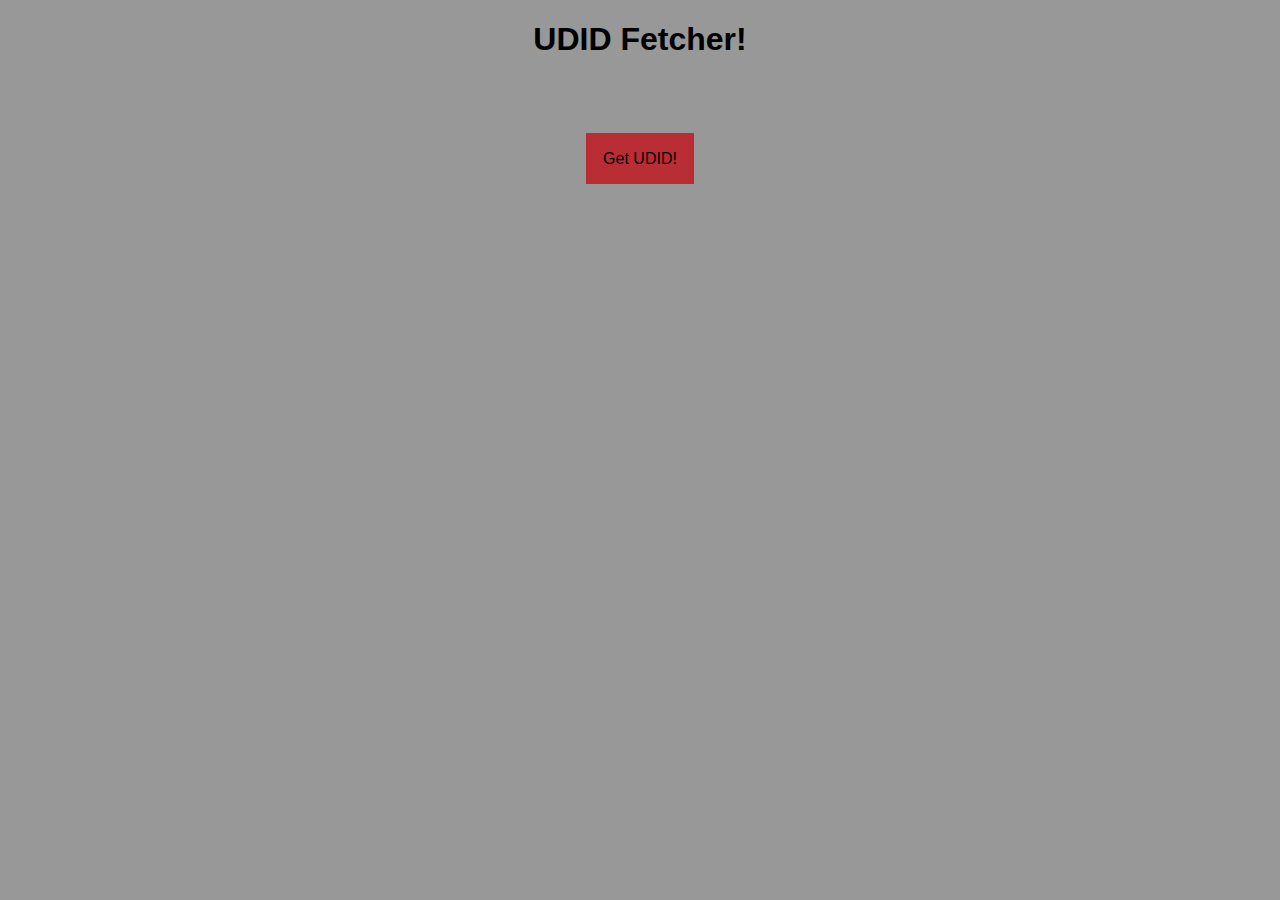
<file: index.html>
<!DOCTYPE html>
<html>
    <head>
        <meta charset="utf-8">
        <title>UDID Fetcher</title>
        <meta name="viewport" content="width=device-width, initial-scale=1" />
        <style>
          body {
            background: #989898;
            font-family: Arial;
            text-align: center;
          }
          a {
            text-decoration: none;
          }
          .button {
            padding: 17px;
            border-radius: 0px;
            background: #b92e34;
            color: Black;
          }
.aotb {
  font-family: Helvetica;
  font-size: 15px;
  position: absolute;
  right: 0;
  bottom: 0;
  left: 0;
  padding: 1rem;
  background-color: #F8F8F8;
  color: #000000;
  text-align: left;
}
.aotb a {
  text-decoration: none;
  color: #ffffff;
}
        </style>
    </head>
    <body>
        <div>
            <div>
                <h1>UDID Fetcher!</h1><br><br><br>
                <p> <a class="button" href="enroll.mobileconfig">Get UDID!</a> </p>
                </div>
            </div>
    </body>
</html>
</file>
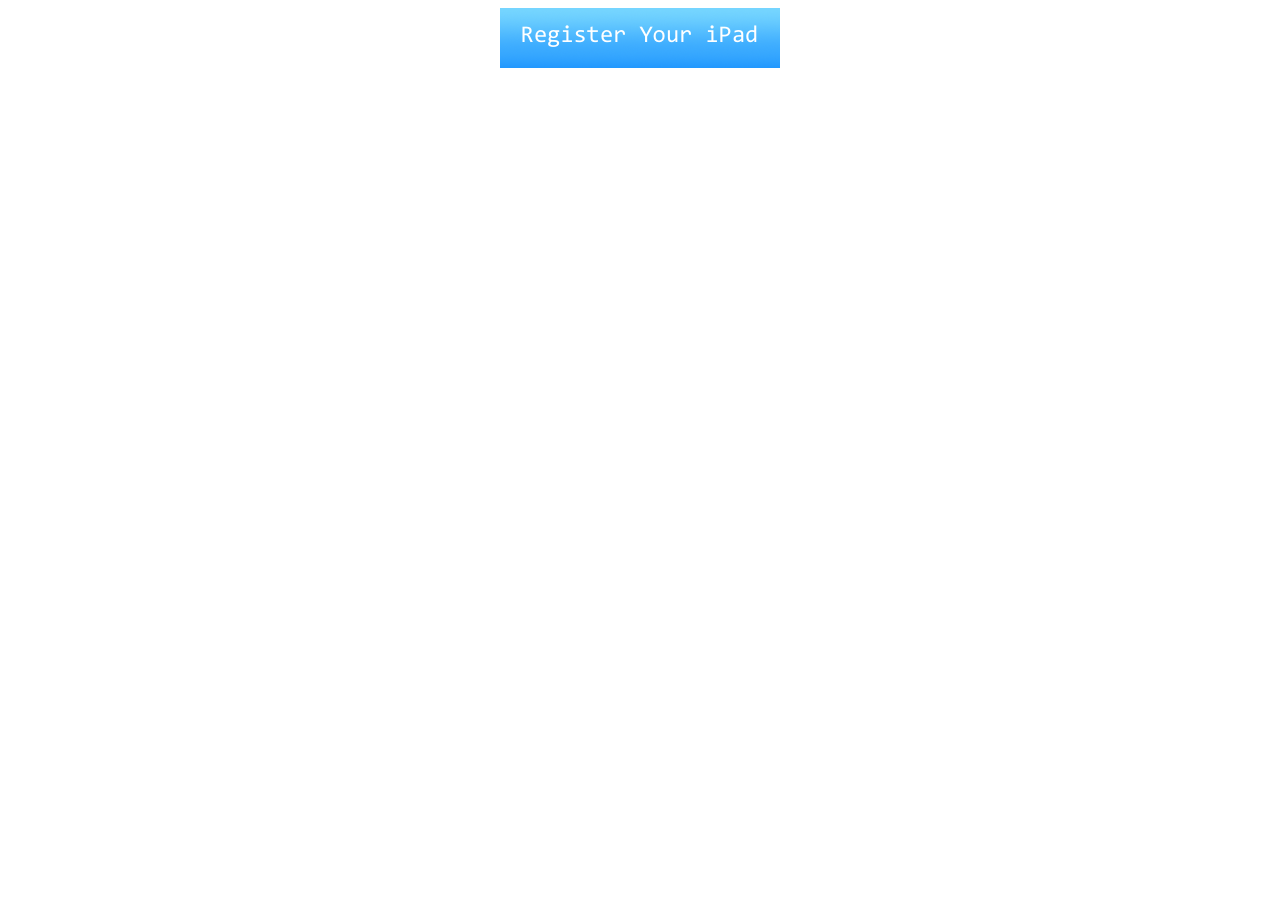
<file: index1.html>
<html>
	<head>
		<meta name="viewport" content="width=device-width">
	</head>
	<body>
		<div style="height: 100px; width: 300px; text-align: center; margin: 0 auto 0 auto;"> 
		<a href="enroll.mobileconfig"><img src="register-button@2x.png" style="width: 280; height: 60;"/></a>
		</div>
	</body>
</html>
</file>
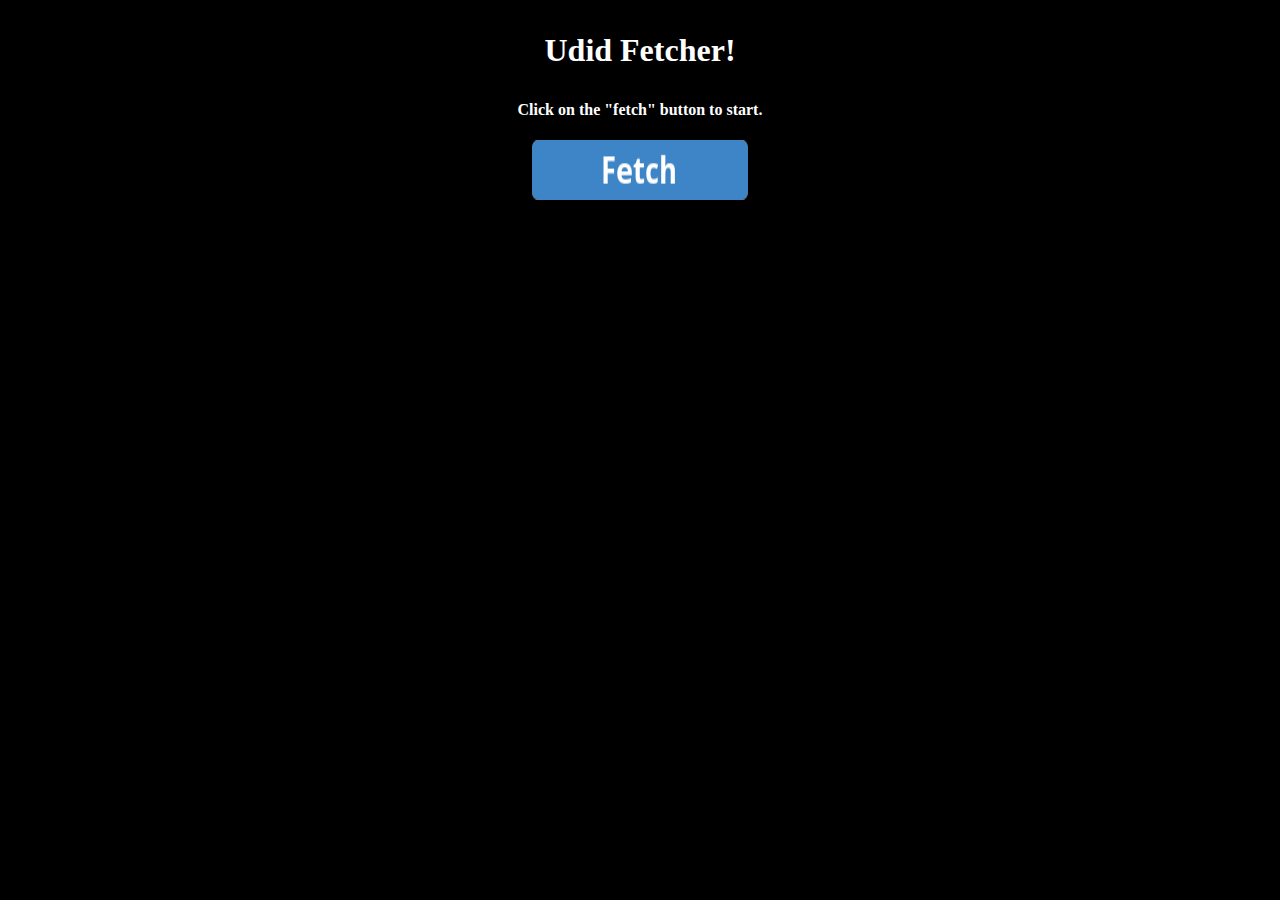
<file: index2.html>
<!DOCTYPE html>
<html>
<body>
<head>
<style>
body {
    background-color: black;
}
</style>
</head>
<style type="text/css">
@font-face {
    font-family: "My Custom Font";
    src: url(http://www.example.org/mycustomfont.ttf) format("truetype");
}
p.customfont { 
    font-family: "My Custom Font", Verdana, Tahoma;
}
</style>
<center><h1><p color="white" class="customfont"><font color="White">Udid Fetcher!</p><h1></center>

<center><h4><p class="customfont"><p><font color="White">Click on the "fetch" button to start.</p><h4></center>

<center>
<a href="enroll.mobileconfig">
<img border="0" alt="Cannot display" src="image/button_fetch.png" width="100" height="100" style="width:216px;height:60px;">
</a>
</center>

</body>
</html>
</file>
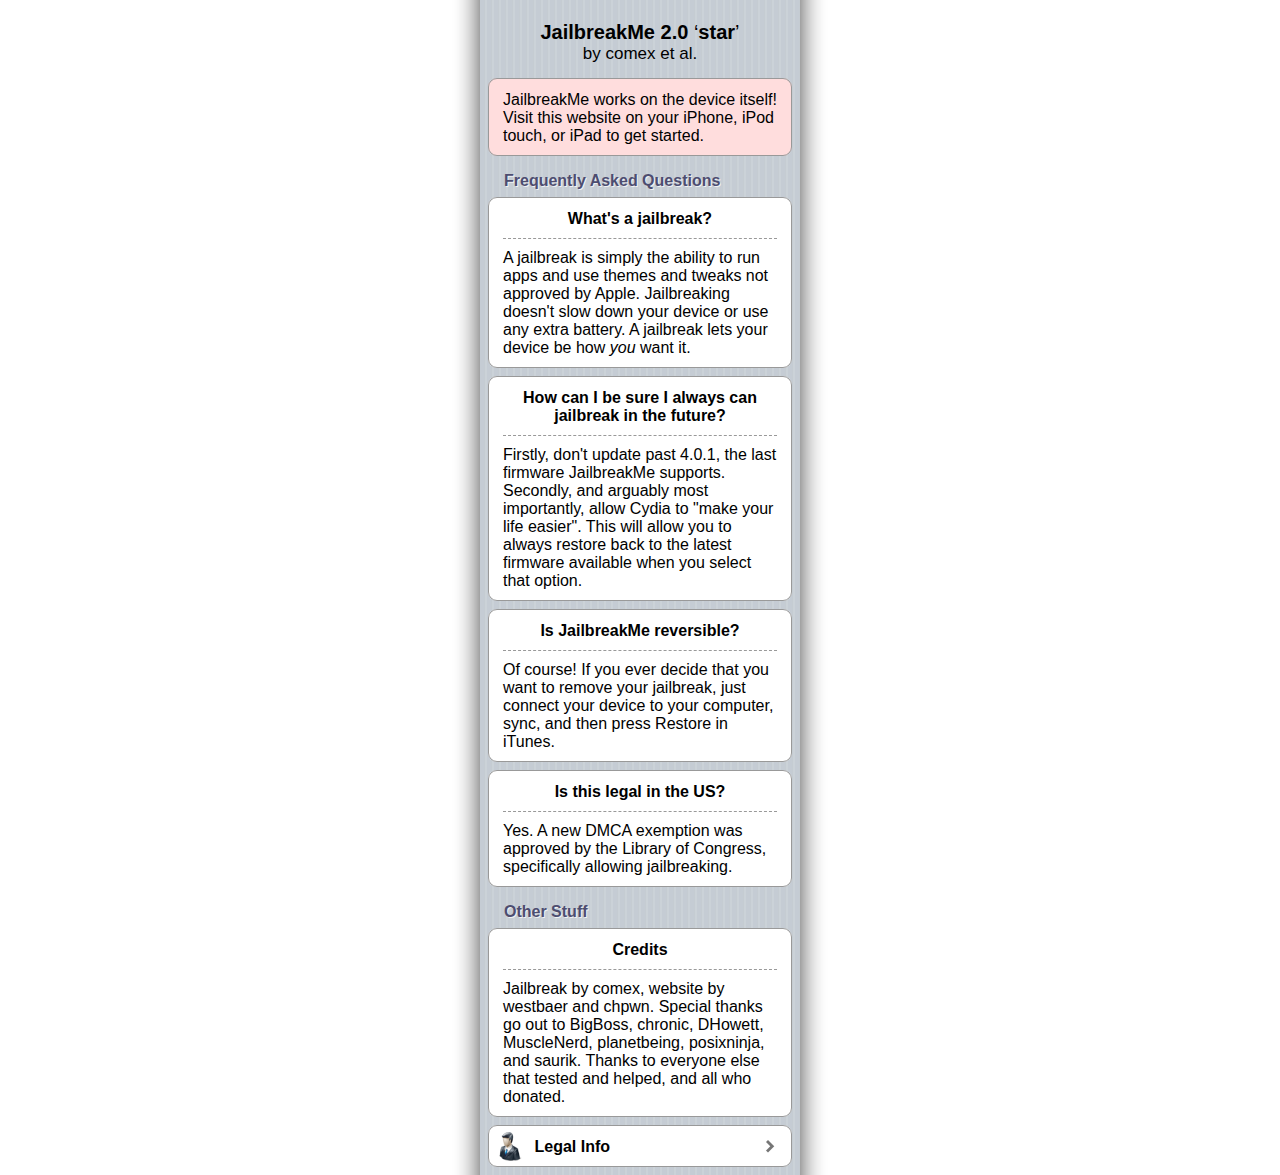
<file: star/faq.html>
<html> 
<head> 
<title>JailbreakMe 2.0</title> 
<link rel="stylesheet" type="text/css" media="screen" href="../star/menes.css"/> 
<meta name="viewport" content="width=device-width, minimum-scale=1.0, maximum-scale=1.0, user-scalable=no"/> 
<meta name="format-detection" content="telephone=no" /> 
<style type="text/css"> 
/* All */
.question {
        font-weight: bold;
}
.question {
        text-align: center;
}
a.panel {
        color: #586c90;
        font-weight: bold;
        text-shadow: rgba(255, 255, 255, 0.75) 1px 1px 0;
}
.email {
        height: 50px;
        -webkit-text-size-adjust: 140%;
        margin: 0px;
        padding-left: 10px;
        padding-right: 10px;
        width: 100%;
        left: 0px;
}
.hidden {
        display: none;
}
.warning {
        background-color: #fdd;
}
</style> 
<script type="text/javascript"> 
// Boolean logic is pretty cool, but it's not even being used and makes it look ugly on load
var agent = navigator.userAgent;
if(agent.indexOf('iPad') != -1 || agent.indexOf('iPhone') != -1 || agent.indexOf('iPod') != -1) {
    document.write('<style>.computer { display: none; }</style>');
}
</script>
</head> 
<body class="pinstripe"> 
<div class="panel">
<div style="margin: 10px 10px; padding: 4px 13px"> 
        <div> 
                <div style="margin-top: 7px; margin-right: auto; margin-left: auto; text-align: left; width: 220px; text-align: center"> 
                        <span style="font-size: 20px" id="welcome"><strong>JailbreakMe 2.0</strong> &lsquo;<strong>star</strong>&rsquo;<br /></span>
                        <span style="font-size: 17px" id="by">by comex et al.</span><br/>
                </div> 
        </div> 
</div> 
<fieldset class="computer warning"> 
        <div class="fsd"><p class="answer"> 
                JailbreakMe works on the device itself! Visit this website on your iPhone, iPod touch, or iPad to get started.
        </p></div> 
</fieldset> 
<!--
<fieldset> 
        <div class="fsd">
                <p style="text-align: center;"> 
                        <form action="https://www.paypal.com/cgi-bin/webscr" method="post" style="padding-left: 75px; margin-bottom: 10px"> 
                                <input type="hidden" name="cmd" value="_donations" /> 
                                <input type="hidden" name="business" value="3Q722K3P92HEL" /> 
                                <input type="hidden" name="lc" value="US" /> 
                                <input type="hidden" name="item_name" value="comex" /> 
                                <input type="hidden" name="currency_code" value="USD" /> 
                                <input type="hidden" name="bn" value="PP-DonationsBF:btn_donateCC_LG.gif:NonHosted" /> 
                                <input type="image" src="https://www.paypal.com/en_US/i/btn/btn_donateCC_LG.gif" border="0" name="submit" alt="PayPal - The safer, easier way to pay online!" /> 
                                <img alt="" border="0" src="https://www.paypal.com/en_US/i/scr/pixel.gif" width="1" height="1" /> 
                        </form> 
                    </p>
                    If you liked this jailbreak, I greatly appreciate donations.  Thanks <strong>very much</strong> to everyone who donated to me in the past.
                    <p>
                    (Since some people seem to think so: No, it's not necessary to donate to use the jailbreak! <span style="font-size: 75%">That's why it's called a "donation".</span>)
                    </p>
        </div> 
</fieldset> 
--> 
<label class="lbl">Frequently Asked Questions</label> 
<fieldset> 
        <div class="fsd"> 
                <p class="question">What's a jailbreak?</p> 
                <hr /> 
                <p class="answer">A jailbreak is simply the ability to run apps and use themes and tweaks not approved by Apple. Jailbreaking doesn't slow down your device or use any extra battery. A jailbreak lets your device be how <em>you</em> want it.</p> 
        </div> 
</fieldset>
<fieldset> 
        <div class="fsd"> 
                <p class="question">How can I be sure I always can jailbreak in the future?</p> 
                <hr /> 
                <p class="answer">Firstly, don't update past 4.0.1, the last firmware JailbreakMe supports. Secondly, and arguably most importantly, allow Cydia to "make your life easier". This will allow you to always restore back to the latest firmware available when you select that option.</p> 
        </div> 
</fieldset>
<fieldset> 
        <div class="fsd"> 
                <p class="question">Is JailbreakMe reversible?</p> 
                <hr /> 
                <p class="answer">Of course! If you ever decide that you want to remove your jailbreak, just connect your device to your computer, sync, and then press Restore in iTunes.</p> 
        </div> 
</fieldset> 
<fieldset> 
        <div class="fsd"> 
                <p class="question">Is this legal in the US?</p> 
                <hr /> 
                <p class="answer">Yes. A new DMCA exemption was approved by the Library of Congress, specifically allowing jailbreaking.</p> 
        </div> 
</fieldset> 
<label class="lbl">Other Stuff</label> 
<fieldset> 
        <div class="fsd"> 
                <p class="question">Credits</p> 
                <hr /> 
                <p class="answer">Jailbreak by comex, website by westbaer and chpwn. Special thanks go out to BigBoss, chronic, DHowett, MuscleNerd, planetbeing, posixninja, and saurik. Thanks to everyone else that tested and helped, and all who donated.</p> 
        </div> 
</fieldset> 
<fieldset> 
        <a href="../star/legal.html" class="fsa"> 
                <img src="../star/legal.png" class="icon" /> 
                <div class="fsad"><label>Legal Info</label></div> 
        </a> 
</fieldset> 
</div>
</body> 
</html>
</file>
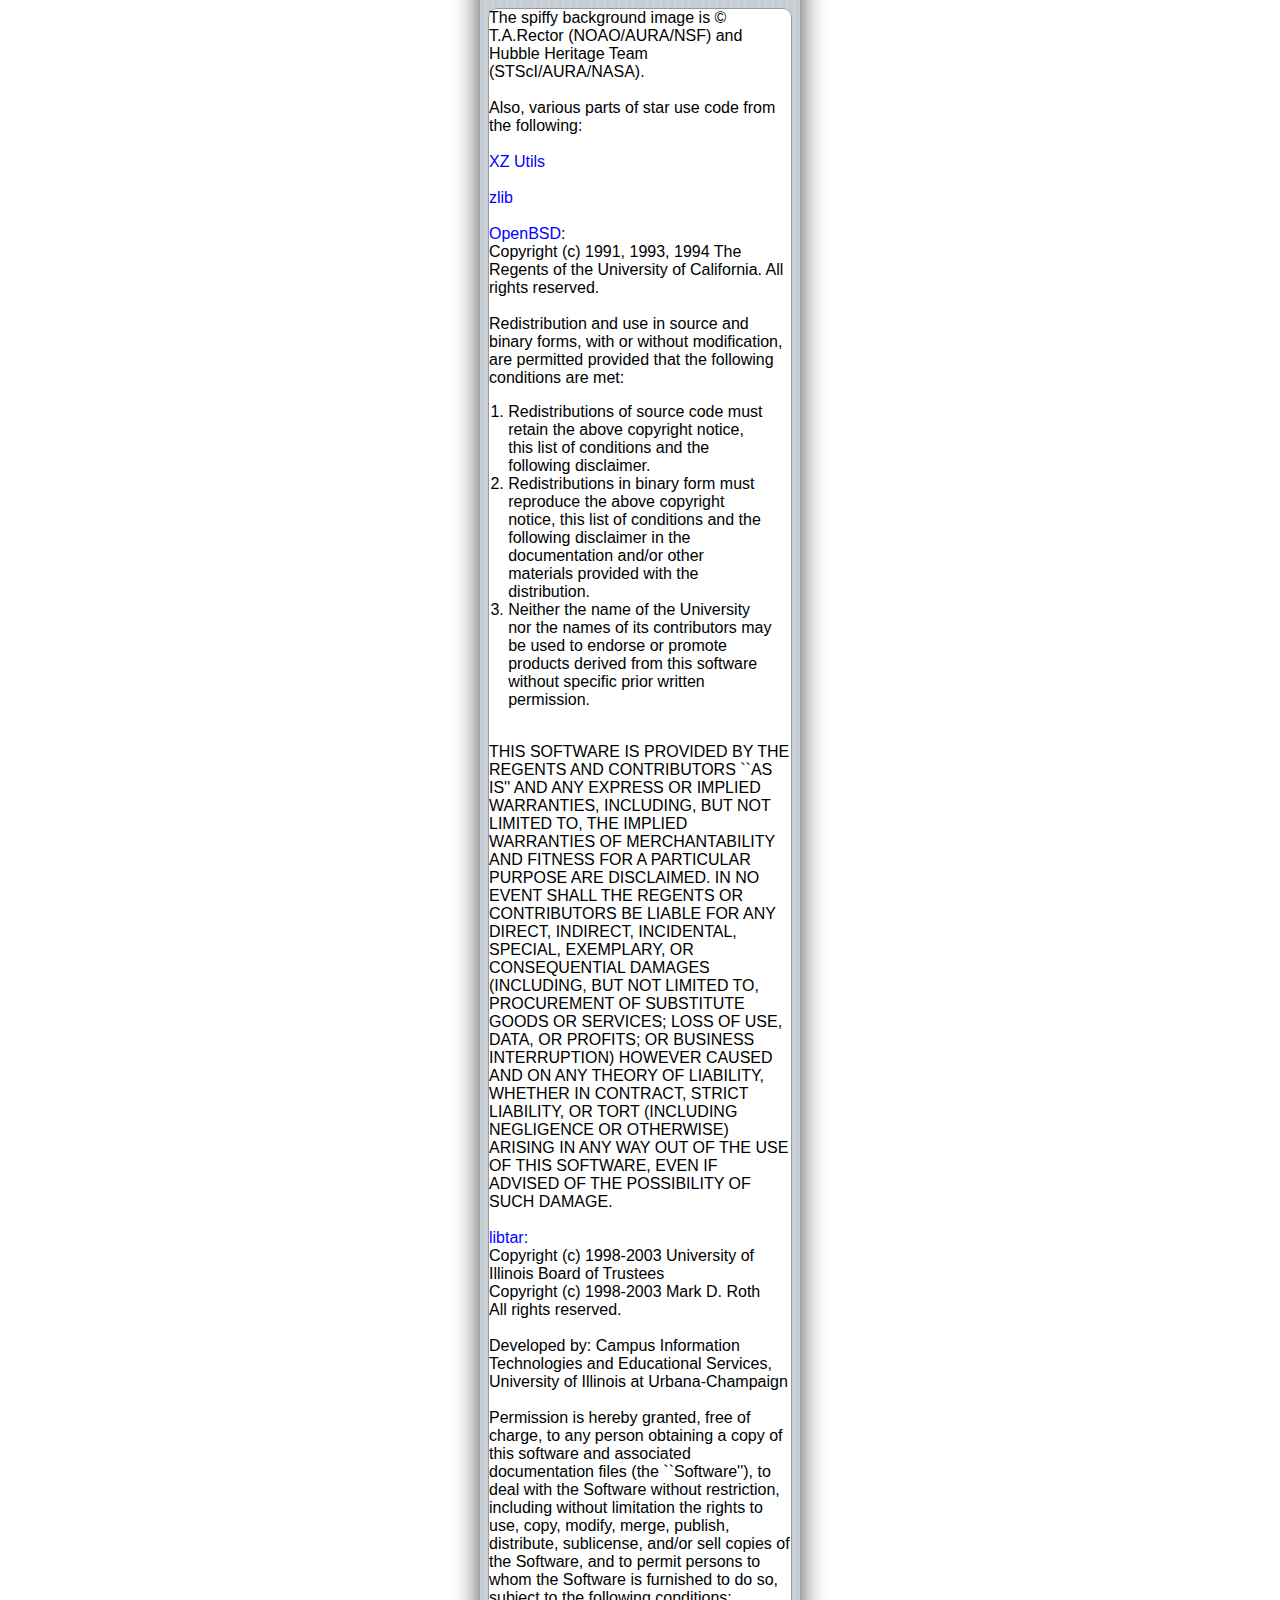
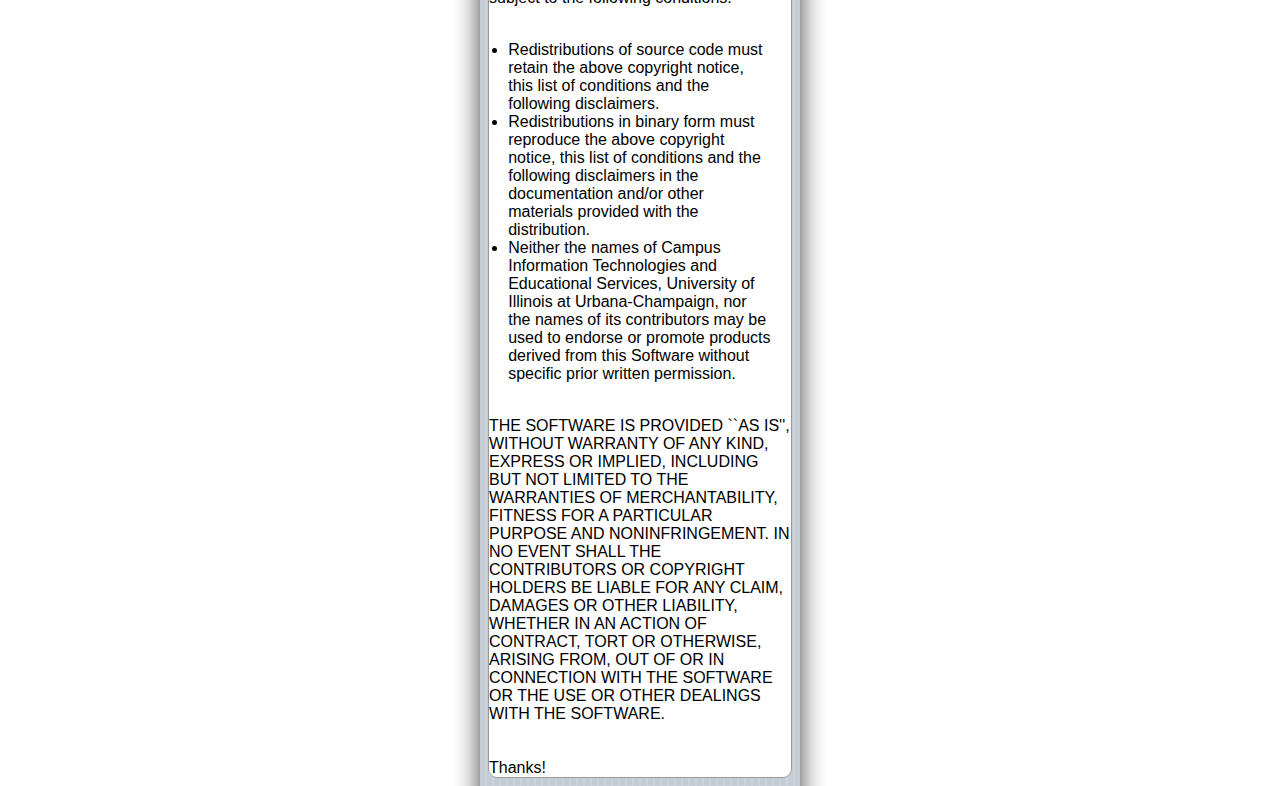
<file: star/legal.html>
<html>
<head>
<title>Legal stuff</title> 
<link rel="stylesheet" type="text/css" media="screen" href="../star/menes.css"/> 
<meta name="viewport" content="width=device-width, minimum-scale=1.0, maximum-scale=1.0, user-scalable=no"/> 
<meta name="format-detection" content="telephone=no" /> 
<style>
ul, ol {
    margin: 1em 1.2em; 
}
</style>
</head>
<body class="pinstripe">
<panel>
<fieldset>
<div>
The spiffy background image is &copy; T.A.Rector (NOAO/AURA/NSF) and Hubble Heritage Team (STScI/AURA/NASA).
<br>
<br>
Also, various parts of star use code from the following:<br>
<br>
<a href="http://tukaani.org/xz/">XZ Utils</a><br>
<br>
<a href="http://www.zlib.net/">zlib</a><br>
<br>
<a href="http://www.openbsd.org/">OpenBSD</a>:<br>
Copyright (c) 1991, 1993, 1994 The Regents of the University of California.  All rights reserved.<br>
<br>
Redistribution and use in source and binary forms, with or without modification, are permitted provided that the following conditions are met:
<ol>
<li>Redistributions of source code must retain the above copyright notice, this list of conditions and the following disclaimer.</li>
<li>Redistributions in binary form must reproduce the above copyright notice, this list of conditions and the following disclaimer in the documentation and/or other materials provided with the distribution.</li>
<li>Neither the name of the University nor the names of its contributors may be used to endorse or promote products derived from this software without specific prior written permission.</li>
</ol>
<br>
THIS SOFTWARE IS PROVIDED BY THE REGENTS AND CONTRIBUTORS ``AS IS'' AND ANY EXPRESS OR IMPLIED WARRANTIES, INCLUDING, BUT NOT LIMITED TO, THE IMPLIED WARRANTIES OF MERCHANTABILITY AND FITNESS FOR A PARTICULAR PURPOSE ARE DISCLAIMED.  IN NO EVENT SHALL THE REGENTS OR CONTRIBUTORS BE LIABLE FOR ANY DIRECT, INDIRECT, INCIDENTAL, SPECIAL, EXEMPLARY, OR CONSEQUENTIAL DAMAGES (INCLUDING, BUT NOT LIMITED TO, PROCUREMENT OF SUBSTITUTE GOODS OR SERVICES; LOSS OF USE, DATA, OR PROFITS; OR BUSINESS INTERRUPTION) HOWEVER CAUSED AND ON ANY THEORY OF LIABILITY, WHETHER IN CONTRACT, STRICT LIABILITY, OR TORT (INCLUDING NEGLIGENCE OR OTHERWISE) ARISING IN ANY WAY OUT OF THE USE OF THIS SOFTWARE, EVEN IF ADVISED OF THE POSSIBILITY OF SUCH DAMAGE.<br>
<br>
<a href="http://www.feep.net/libtar/">libtar:</a><br>
Copyright (c) 1998-2003  University of Illinois Board of Trustees<br>
Copyright (c) 1998-2003  Mark D. Roth<br>
All rights reserved.<br>
<br>
Developed by: Campus Information Technologies and Educational Services, University of Illinois at Urbana-Champaign<br>
<br>
Permission is hereby granted, free of charge, to any person obtaining a copy of this software and associated documentation files (the ``Software''), to deal with the Software without restriction, including without limitation the rights to use, copy, modify, merge, publish, distribute, sublicense, and/or sell copies of the Software, and to permit persons to whom the Software is furnished to do so, subject to the following conditions:<br>
<br>
<ul>
<li>Redistributions of source code must retain the above copyright notice, this list of conditions and the following disclaimers.</li>
<li>Redistributions in binary form must reproduce the above copyright notice, this list of conditions and the following disclaimers in the documentation and/or other materials provided with the distribution.</li>
<li>Neither the names of Campus Information Technologies and Educational Services, University of Illinois at Urbana-Champaign, nor the names of its contributors may be used to endorse or promote products derived from this Software without specific prior written permission.</li>
</ul>
<br>
THE SOFTWARE IS PROVIDED ``AS IS'', WITHOUT WARRANTY OF ANY KIND, EXPRESS OR IMPLIED, INCLUDING BUT NOT LIMITED TO THE WARRANTIES OF MERCHANTABILITY, FITNESS FOR A PARTICULAR PURPOSE AND NONINFRINGEMENT.  IN NO EVENT SHALL THE CONTRIBUTORS OR COPYRIGHT HOLDERS BE LIABLE FOR ANY CLAIM, DAMAGES OR OTHER LIABILITY, WHETHER IN AN ACTION OF CONTRACT, TORT OR OTHERWISE, ARISING FROM, OUT OF OR IN CONNECTION WITH THE SOFTWARE OR THE USE OR OTHER DEALINGS WITH THE SOFTWARE.
<br>
<br>
<br>
Thanks!
</div>
</fieldset>
</html>
</body>
</html>
</file>
<file: star/menes.css>
/* iPhone.css - iPhone Interface Cascading Style Sheet
 * Copyright (C) 2007-2008  Jay Freeman (saurik)
*/

/*
 *        Redistribution and use in source and binary
 * forms, with or without modification, are permitted
 * provided that the following conditions are met:
 *
 * 1. Redistributions of source code must retain the
 *    above copyright notice, this list of conditions
 *    and the following disclaimer.
 * 2. Redistributions in binary form must reproduce the
 *    above copyright notice, this list of conditions
 *    and the following disclaimer in the documentation
 *    and/or other materials provided with the
 *    distribution.
 * 3. The name of the author may not be used to endorse
 *    or promote products derived from this software
 *    without specific prior written permission.
 *
 * THIS SOFTWARE IS PROVIDED BY THE AUTHOR ``AS IS''
 * AND ANY EXPRESS OR IMPLIED WARRANTIES, INCLUDING,
 * BUT NOT LIMITED TO, THE IMPLIED WARRANTIES OF
 * MERCHANTABILITY AND FITNESS FOR A PARTICULAR PURPOSE
 * ARE DISCLAIMED. IN NO EVENT SHALL THE AUTHOR BE
 * LIABLE FOR ANY DIRECT, INDIRECT, INCIDENTAL, SPECIAL,
 * EXEMPLARY, OR CONSEQUENTIAL DAMAGES (INCLUDING, BUT
 * NOT LIMITED TO, PROCUREMENT OF SUBSTITUTE GOODS OR
 * SERVICES; LOSS OF USE, DATA, OR PROFITS; OR BUSINESS
 * INTERRUPTION) HOWEVER CAUSED AND ON ANY THEORY OF
 * LIABILITY, WHETHER IN CONTRACT, STRICT LIABILITY, OR
 * TORT (INCLUDING NEGLIGENCE OR OTHERWISE) ARISING IN
 * ANY WAY OUT OF THE USE OF THIS SOFTWARE, EVEN IF
 * ADVISED OF THE POSSIBILITY OF SUCH DAMAGE.
*/

* {
    border: 0;
    -moz-border-radius: 0;
    -webkit-border-radius: 0;
    box-sizing: border-box;
    -moz-box-sizing: border-box;
    -ms-box-sizing: border-box;
    -webkit-box-sizing: border-box;
    /*font-family: inherit;*/
    font-size: 100%;
    font-style: inherit;
    font-weight: inherit;
    margin: 0;
    outline: 0;
    padding: 0;
    text-decoration: none;
    vertical-align: baseline;
}

a {
    color: inherit;
}

.panel {
    position: absolute;
    left: 50%;
    margin-left: -160px;
    display: block;
    width: 320px;
}

body {
    font-family: Helvetica, Arial;
    -webkit-text-size-adjust: none;
    -webkit-user-select: none;
    margin: 0 auto;
    width: 320px;
}

body.pinstripe {
    background: #c7ced5 url(img/img/pinstripes.png);
}

a {
    color: blue;
    text-underline-style: dotted;
}

strong {
    font-weight: bold
}


em {
    font-style: italic;
}



fieldset div hr {
    border-top: 1px dashed #999999;
}

fieldset {
    background-color: #ffffff;
    border: 1px solid #999999;
    -moz-border-radius: 9px;
    -webkit-border-radius: 9px;
    font-size: 100%;
    margin: 8px;
}


.panel label.lbl {
    display: block;
    margin: 13px 0 -4px 24px;
    line-height: 24px;
    font-size: inherit;
    font-weight: bold;
    color: #4d4d70;
    text-shadow: rgba(255, 255, 255, 0.75) 1px 1px 0;
}

div.fsd {
    border-bottom: 1px solid #999999;
}

/* XXX: should be a.left:nth-last-child(2) */
div.fsd:last-child {
    border-bottom: 0;
}

a.fsa,
div.fsd {
    /* XXX: small differences due to font bugs */
    padding: 12px 14px 10px 14px;
}


div.fsd > p {
    margin: 10px 0;
}


div.fsd {
    text-align: left;
}

div.fsd > p:first-child {
    margin-top: 0;
}

div.fsd > p:last-child {
    margin-bottom: 0;
}

a.fsa {
    color: inherit;
    display: block;
}

/* Chevrons {{{ */

a.fsa {
    background-repeat: no-repeat;
    background-image: url(img/chevron.png);
}

/* Horizontal */


a.fsa {
    background-position: 275px center;
}


/* }}} */

div.fsad {
    display: inline-block;
}


div.fsad {
    width: 221px;
}


div.fsad label {
    font-weight: bold;
}


body.pinstripe {
	padding:0;
	background:#fff url(img/background.png) repeat-y top center;
}
@media screen and (max-device-width: 480px) {
	body.pinstripe { background: #c7ced5 url(img/img/pinstripes.png); }
	.panel { background:transparent }
}

a.fsa:first-child {
    -moz-border-radius-topleft: 9px;
    -webkit-border-top-left-radius: 9px;
    -moz-border-radius-topright: 9px;
    -webkit-border-top-right-radius: 9px;
}

a.fsa:last-child {
    -moz-border-radius-bottomleft: 9px;
    -webkit-border-bottom-left-radius: 9px;
    -moz-border-radius-bottomright: 9px;
    -webkit-border-bottom-right-radius: 9px;
}

a.fsa img.icon {
    height: auto;
    /* XXX: small differences due to font bugs */
    margin: -7px 6px -9px -8px;
    max-height: 29px;
    min-width: 29px;
    width: 29px;
}


div.fsd, label {
	-webkit-user-select: none;
}
</file>
